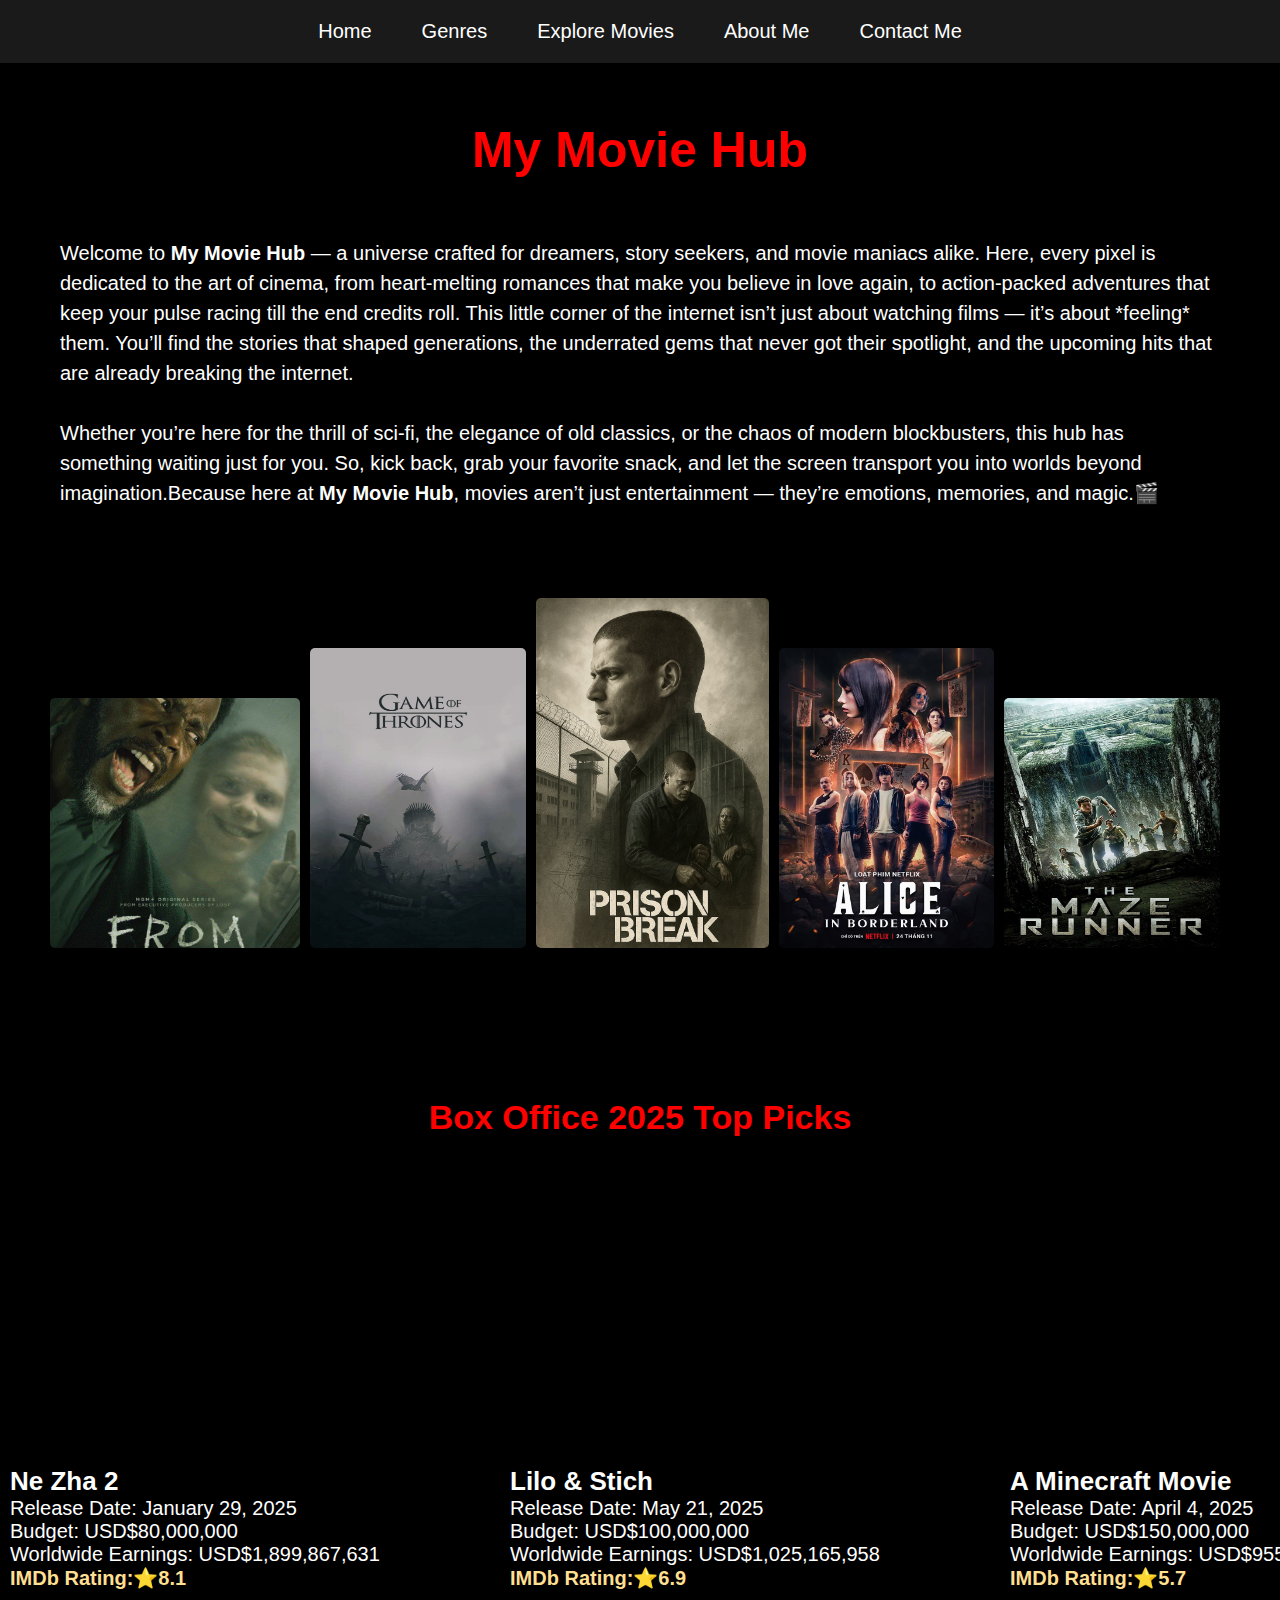
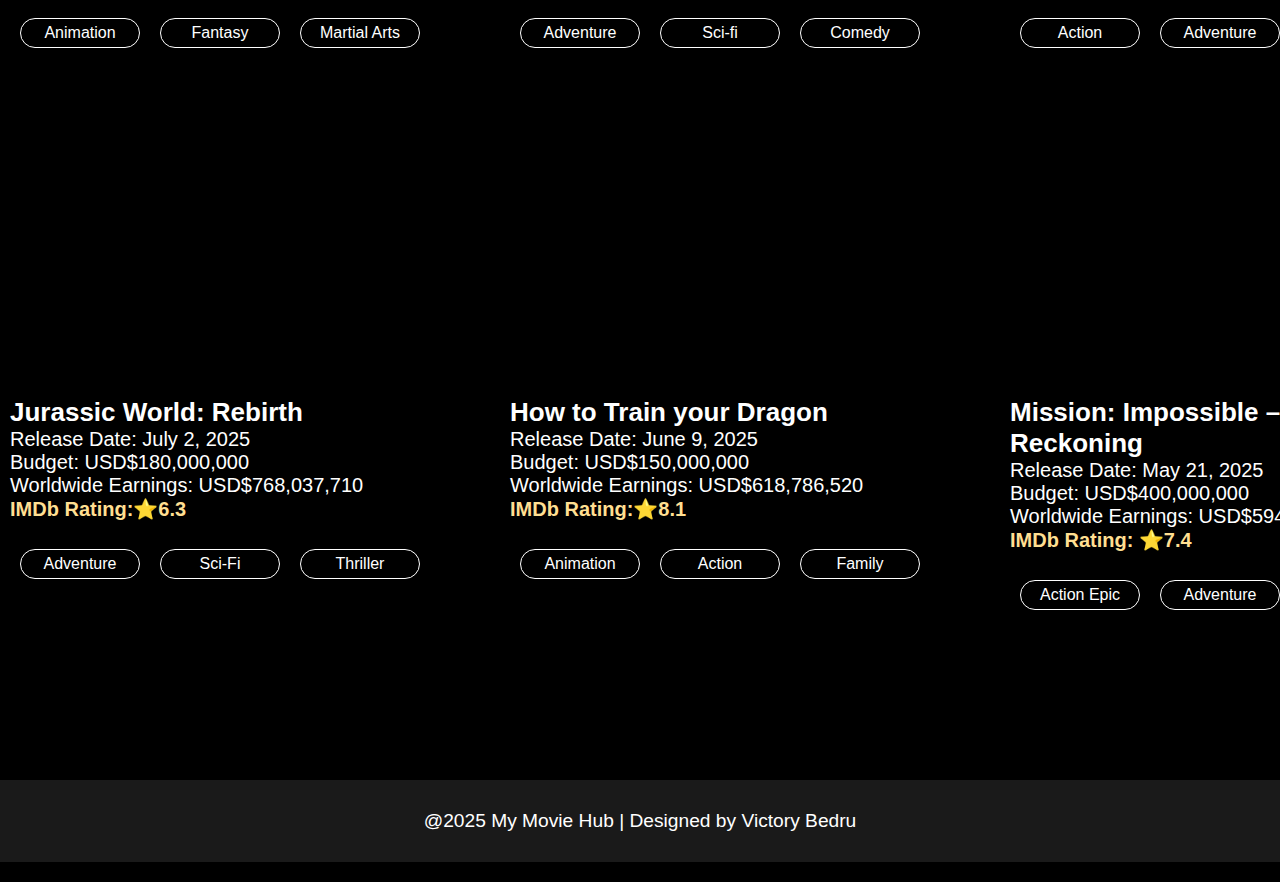
<file: index.html>
<!DOCTYPE html>
<html lang="en">
  <head>
    <meta charset="UTF-8" />
    <meta name="viewport" content="width=device-width, initial-scale=1.0" />
    <title>What I Love</title>
    <link rel="stylesheet" href="style.css" />
    <link
      href="https://fonts.googleapis.com/css2?family=Poppins:wght@300;400;600;700&display=swap"
      rel="stylesheet"
    />
  </head>
  <body>
    <header>
      <nav>
        <div class="menu-toggle">☰ Menu</div>

        <ul class="navbar">
          <li><a href="index.html">Home</a></li>
          <li><a href="genre.html">Genres</a></li>
          <li><a href="film.html">Explore Movies</a></li>
          <li><a href="about me.html">About Me</a></li>
          <li><a href="contact.html">Contact Me</a></li>
        </ul>
      </nav>
    </header>
    <section class="intro">
      <h1>My Movie Hub</h1>
      <p>
        Welcome to <strong>My Movie Hub</strong> — a universe crafted for
        dreamers, story seekers, and movie maniacs alike. Here, every pixel is
        dedicated to the art of cinema, from heart-melting romances that make
        you believe in love again, to action-packed adventures that keep your
        pulse racing till the end credits roll. This little corner of the
        internet isn’t just about watching films — it’s about *feeling* them.
        You’ll find the stories that shaped generations, the underrated gems
        that never got their spotlight, and the upcoming hits that are already
        breaking the internet. <br /><br />
        Whether you’re here for the thrill of sci-fi, the elegance of old
        classics, or the chaos of modern blockbusters, this hub has something
        waiting just for you. So, kick back, grab your favorite snack, and let
        the screen transport you into worlds beyond imagination.Because here at
        <strong>My Movie Hub</strong>, movies aren’t just entertainment —
        they’re emotions, memories, and magic.🎬
      </p>
    </section>
    <section class="images">
      <img src="Image/from posture 2.jpg" alt="From " class="small" />
      <img src="Image/GOT2.jpg" alt="GOT" class="mid" />
      <img
        src="Image/prison break posture.jpg"
        alt="prison break"
        class="big"
      />
      <img src="Image/alice.jpg" alt="AIB" class="mid" />
      <img
        src="Image/the maze runner posture.jpg"
        alt="te maze runner"
        class="small"
      />
      <br />
      <br />
    </section>
    <section class="boxoffice">
      <h2>Box Office 2025 Top Picks</h2>
      <div class="firstRow">
        <div class="left">
          <iframe
            width="500"
            height="315"
            src="https://www.youtube.com/embed/Sup4GUf8vLo?si=4k7KIjcJw76vJ_V7"
            title="YouTube video player"
            frameborder="0"
            allow="accelerometer; autoplay; clipboard-write; encrypted-media; gyroscope; picture-in-picture; web-share"
            referrerpolicy="strict-origin-when-cross-origin"
            allowfullscreen
          ></iframe>
          <h3>Ne Zha 2</h3>

          <p>
            Release Date: January 29, 2025 <br />
            Budget: USD$80,000,000 <br />
            Worldwide Earnings: USD$1,899,867,631
          </p>
          <p class="rating">IMDb Rating:⭐8.1</p>
          <br />
          <div class="tags">
            <p class="genere">Animation</p>
            <p class="genere">Fantasy</p>
            <p class="genere">Martial Arts</p>
          </div>
        </div>

        <div class="middle">
          <iframe
            width="500"
            height="315"
            src="https://www.youtube.com/embed/VWqJifMMgZE?si=CzDk212lWiufe4Xt"
            title="YouTube video player"
            frameborder="0"
            allow="accelerometer; autoplay; clipboard-write; encrypted-media; gyroscope; picture-in-picture; web-share"
            referrerpolicy="strict-origin-when-cross-origin"
            allowfullscreen
          ></iframe>
          <h3>Lilo & Stich</h3>
          <p>
            Release Date: May 21, 2025 <br />
            Budget: USD$100,000,000 <br />
            Worldwide Earnings: USD$1,025,165,958
          </p>
          <p class="rating">IMDb Rating:⭐6.9</p>
          <br />
          <div class="tags">
            <p class="genere">Adventure</p>
            <p class="genere">Sci-fi</p>
            <p class="genere">Comedy</p>
          </div>
        </div>
        <div class="right">
          <iframe
            width="500"
            height="315"
            src="https://www.youtube.com/embed/8B1EtVPBSMw?si=Nb1wrGn3DzbW8yn9"
            title="YouTube video player"
            frameborder="0"
            allow="accelerometer; autoplay; clipboard-write; encrypted-media; gyroscope; picture-in-picture; web-share"
            referrerpolicy="strict-origin-when-cross-origin"
            allowfullscreen
          ></iframe>
          <h3>A Minecraft Movie</h3>
          <p>
            Release Date: April 4, 2025 <br />
            Budget: USD$150,000,000 <br />
            Worldwide Earnings: USD$955,149,195
          </p>
          <p class="rating">IMDb Rating:⭐5.7</p>
          <br />
          <div class="tags">
            <p class="genere">Action</p>
            <p class="genere">Adventure</p>
            <p class="genere">Fantasy</p>
          </div>
        </div>
      </div>
      <div class="secondRow">
        <div class="left">
          <iframe
            width="500"
            height="315"
            src="https://www.youtube.com/embed/jan5CFWs9ic?si=jo3TuclVhr8u7MgJ"
            title="YouTube video player"
            frameborder="0"
            allow="accelerometer; autoplay; clipboard-write; encrypted-media; gyroscope; picture-in-picture; web-share"
            referrerpolicy="strict-origin-when-cross-origin"
            allowfullscreen
          ></iframe>
          <h3>Jurassic World: Rebirth</h3>
          <p>
            Release Date: July 2, 2025 <br />
            Budget: USD$180,000,000 <br />
            Worldwide Earnings: USD$768,037,710
          </p>
          <p class="rating">IMDb Rating:⭐6.3</p>
          <br />
          <div class="tags">
            <p class="genere">Adventure</p>
            <p class="genere">Sci-Fi</p>
            <p class="genere">Thriller</p>
          </div>
        </div>
        <div class="middle">
          <iframe
            width="500"
            height="315"
            src="https://www.youtube.com/embed/22w7z_lT6YM?si=7MtayGWAie2sKWdC"
            title="YouTube video player"
            frameborder="0"
            allow="accelerometer; autoplay; clipboard-write; encrypted-media; gyroscope; picture-in-picture; web-share"
            referrerpolicy="strict-origin-when-cross-origin"
            allowfullscreen
          ></iframe>

          <h3>How to Train your Dragon</h3>
          <p>
            Release Date: June 9, 2025 <br />
            Budget: USD$150,000,000 <br />
            Worldwide Earnings: USD$618,786,520
          </p>
          <p class="rating">IMDb Rating:⭐8.1</p>
          <br />
          <div class="tags">
            <p class="genere">Animation</p>
            <p class="genere">Action</p>
            <p class="genere">Family</p>
          </div>
        </div>
        <div class="right">
          <iframe
            width="500"
            height="315"
            src="https://www.youtube.com/embed/fsQgc9pCyDU?si=dOP-C0sxNYRdT6vi"
            title="YouTube video player"
            frameborder="0"
            allow="accelerometer; autoplay; clipboard-write; encrypted-media; gyroscope; picture-in-picture; web-share"
            referrerpolicy="strict-origin-when-cross-origin"
            allowfullscreen
          ></iframe>
          <h3>Mission: Impossible – The Final Reckoning</h3>
          <p>
            Release Date: May 21, 2025 <br />
            Budget: USD$400,000,000 <br />
            Worldwide Earnings: USD$594,256,649 <br />
          </p>
          <p class="rating">IMDb Rating: ⭐7.4</p>
          <br />
          <div class="tags">
            <p class="genere">Action Epic</p>
            <p class="genere">Adventure</p>
            <p class="genere">Spy</p>
          </div>
        </div>
      </div>
    </section>
    <footer>
      <div class="footer">
        <p>@2025 My Movie Hub | Designed by Victory Bedru</p>
      </div>
    </footer>
    <script src="script.js"></script>
  </body>
</html>
</file>
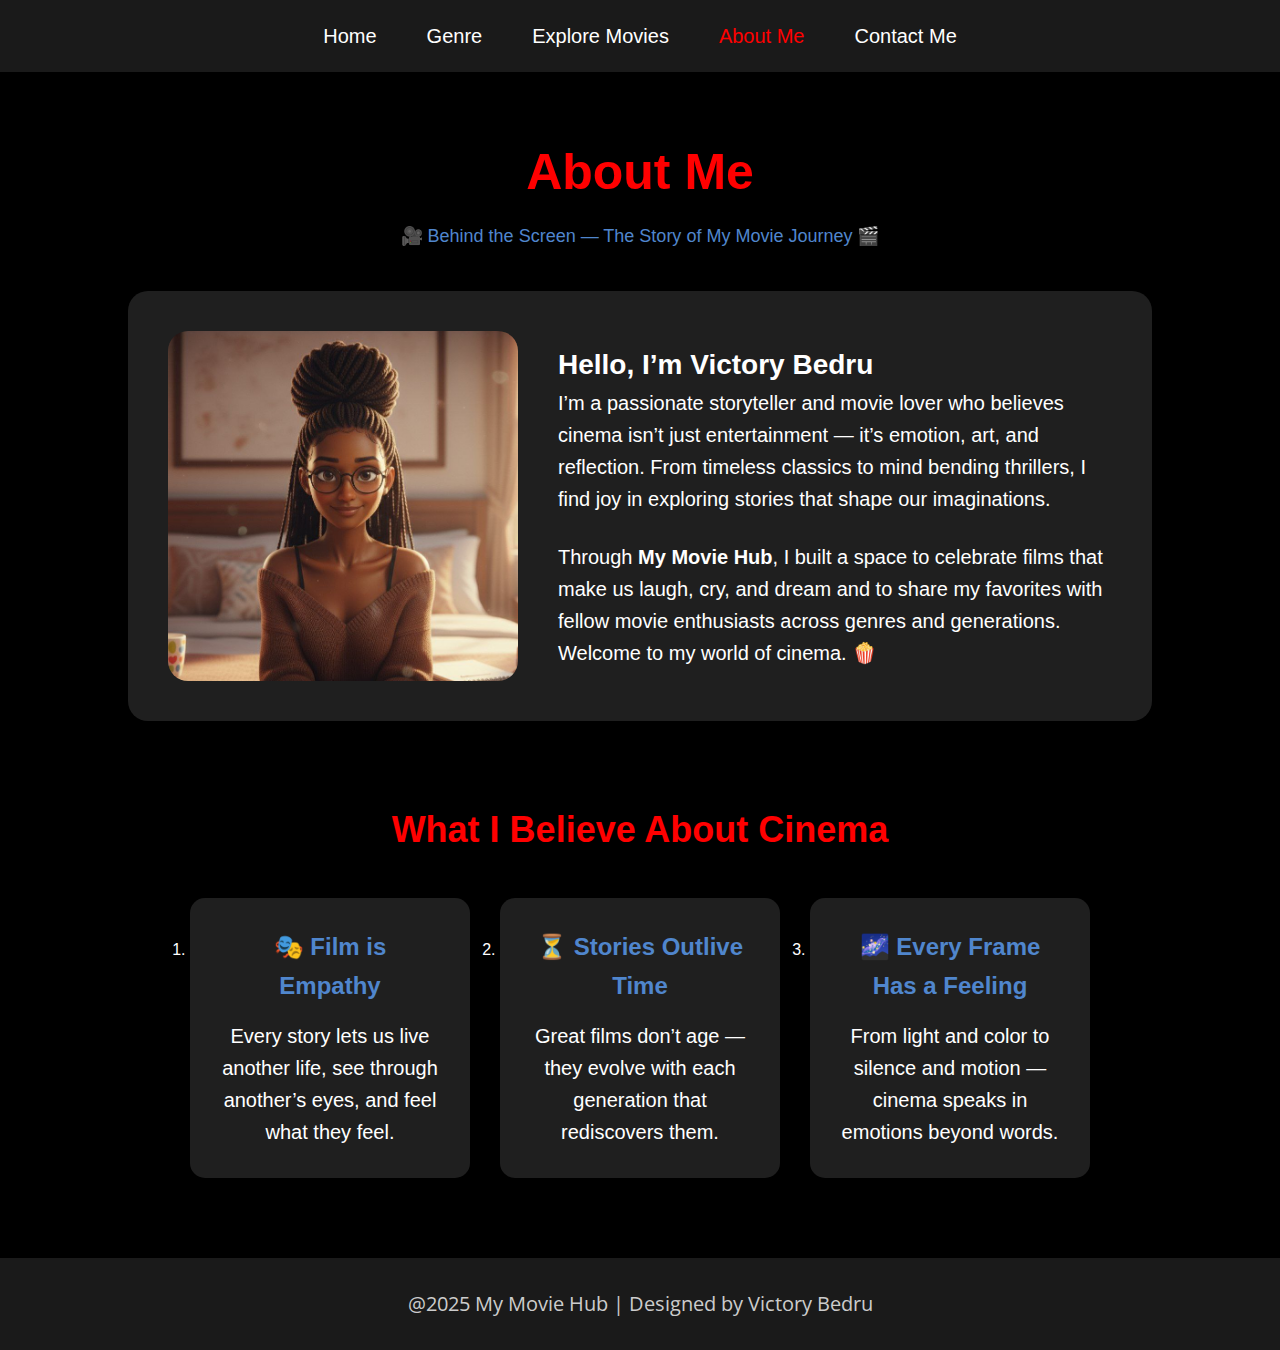
<file: about me.html>
<!DOCTYPE html>
<html lang="en">
  <head>
    <meta charset="UTF-8" />
    <meta name="viewport" content="width=device-width, initial-scale=1.0" />
    <title>About Me | My Movie Hub</title>
    <link rel="stylesheet" href="style4.css" />
    <link
      href="https://fonts.googleapis.com/css2?family=Poppins:wght@300;400;600;700&display=swap"
      rel="stylesheet"
    />
  </head>
  <body>
    <header>
      <nav>
        <div class="menu-toggle">☰ Menu</div>
        <ul class="navbar">
          <li><a href="index.html">Home</a></li>
          <li><a href="genre.html">Genre</a></li>
          <li><a href="film.html">Explore Movies</a></li>
          <li><a href="about.html" class="active">About Me</a></li>
          <li><a href="contact.html">Contact Me</a></li>
        </ul>
      </nav>
    </header>

    <section class="intro">
      <h1>About Me</h1>
      <p class="tagline">
        🎥 Behind the Screen — The Story of My Movie Journey 🎬
      </p>
    </section>

    <section class="about">
      <div class="about-container">
        <img src="Image/me.jpg" alt="My Photo" />
        <div class="bio">
          <h2>Hello, I’m Victory Bedru</h2>
          <p>
            I’m a passionate storyteller and movie lover who believes cinema
            isn’t just entertainment — it’s emotion, art, and reflection. From
            timeless classics to mind bending thrillers, I find joy in exploring
            stories that shape our imaginations.
          </p> <br>
          <p>
            Through <strong>My Movie Hub</strong>, I built a space to celebrate
            films that make us laugh, cry, and dream and to share my favorites
            with fellow movie enthusiasts across genres and generations. Welcome
            to my world of cinema. 🍿
          </p>
        </div>
      </div>
    </section>

    <!-- WHAT I BELIEVE ABOUT CINEMA -->
    <section class="beliefs">
      <h2>What I Believe About Cinema</h2>
      <ol class="beliefs-container">
        <li class="belief">
          <h3>🎭 Film is Empathy</h3>
          <p>
            Every story lets us live another life, see through another’s eyes,
            and feel what they feel.
          </p>
        </li>
        <li class="belief">
          <h3>⏳ Stories Outlive Time</h3>
          <p>
            Great films don’t age — they evolve with each generation that
            rediscovers them.
          </p>
        </li>
        <li class="belief">
          <h3>🌌 Every Frame Has a Feeling</h3>
          <p>
            From light and color to silence and motion — cinema speaks in
            emotions beyond words.
          </p>
        </li>
      </ol>
    </section>

    <footer>
      <div class="footer">
        <p>@2025 My Movie Hub | Designed by Victory Bedru</p>
      </div>
    </footer>
    <script src="script.js"></script>
  </body>
</html>
</file>
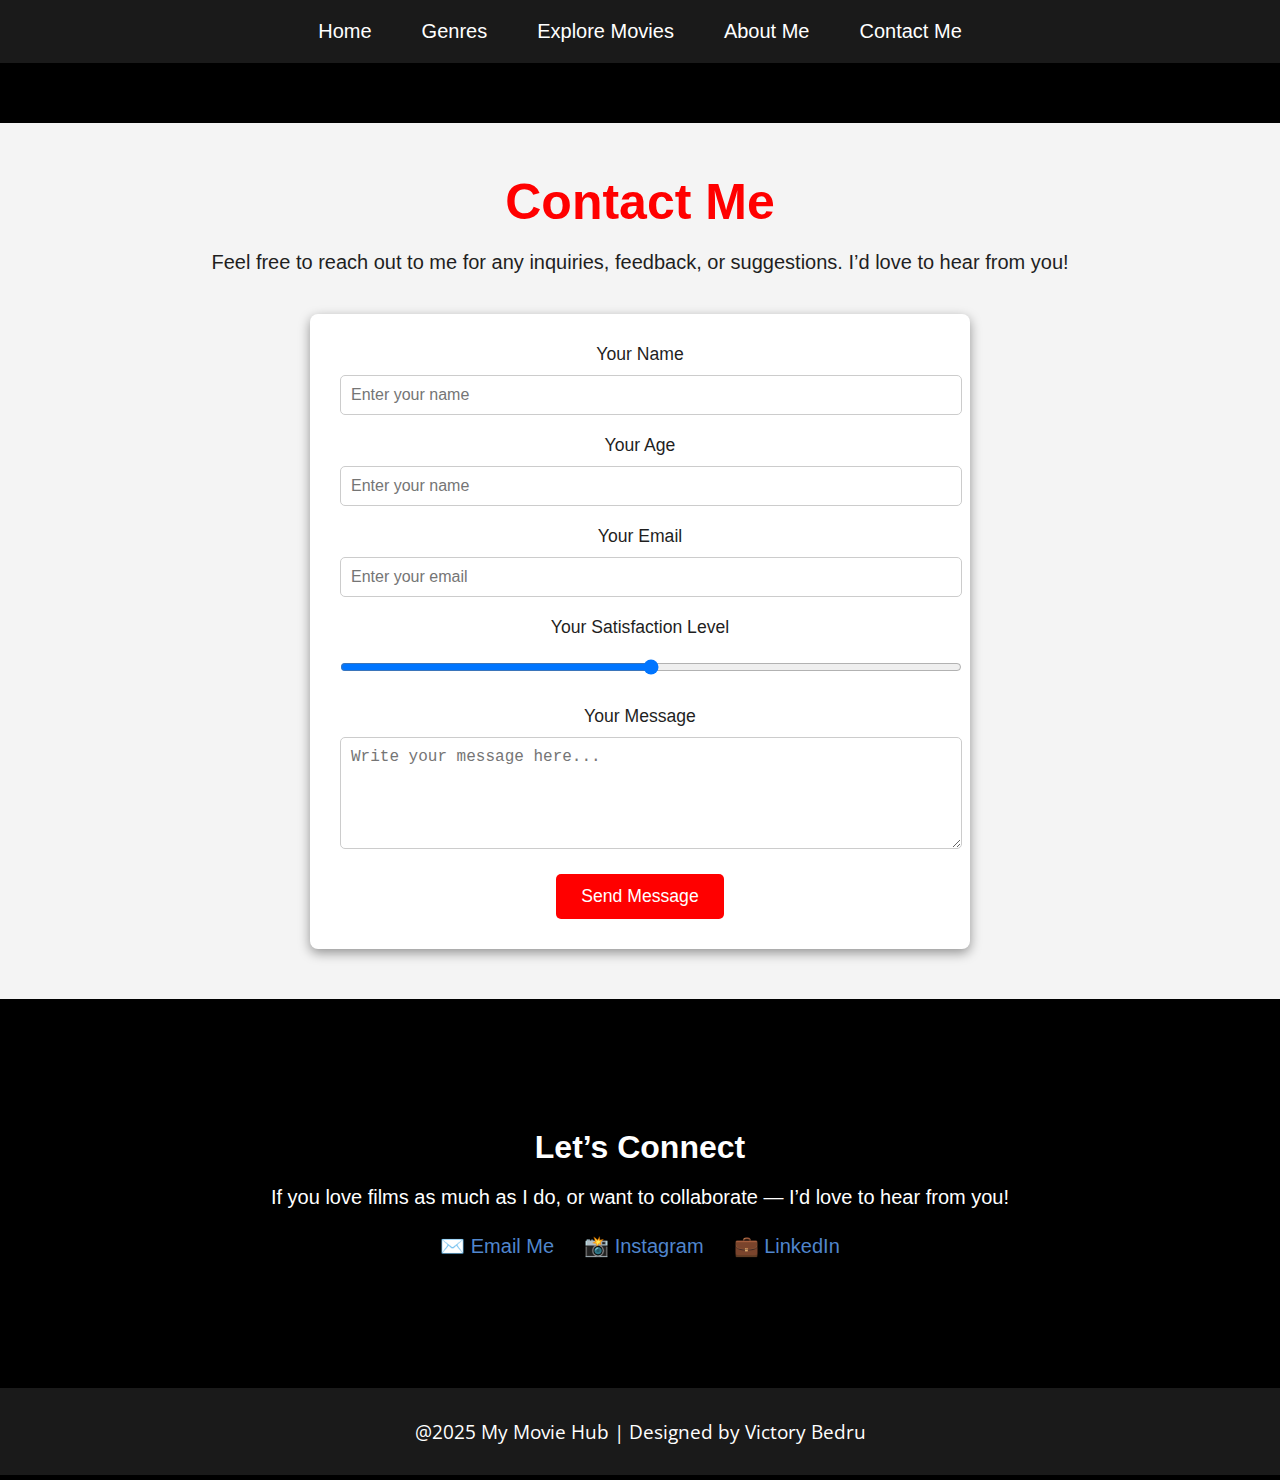
<file: contact.html>
<!DOCTYPE html>
<html lang="en">
  <head>
    <meta charset="UTF-8" />
    <meta name="viewport" content="width=device-width, initial-scale=1.0" />
    <title>Contact Me</title>
    <link rel="stylesheet" href="style2.css" />
  </head>
  <body>
    <header>
      <nav>
        <div class="menu-toggle">☰ Menu</div>

        <ul class="navbar">
          <li><a href="index.html">Home</a></li>
          <li><a href="genre.html">Genres</a></li>
          <li><a href="film.html">Explore Movies</a></li>
          <li><a href="about me.html">About Me</a></li>
          <li><a href="contact.html">Contact Me</a></li>
        </ul>
      </nav>
    </header>
    <!DOCTYPE html>
    <section class="contact">
      <h1>Contact Me</h1>
      <p>Feel free to reach out to me for any inquiries, feedback, or suggestions. I’d love to hear from you!</p>
      <!-- Contact Form -->
      <form action="submit_form.php" method="POST" class="contact-form">
        <label for="name">Your Name</label>
        <input type="text" id="name" name="name" required placeholder="Enter your name" />
        <label for="age">Your Age</label>
        <input type="number" id="age" name="age" required placeholder="Enter your name" />

        <label for="email">Your Email</label>
        <input type="email" id="email" name="email" required placeholder="Enter your email" />

        <label for="happy">Your Satisfaction Level</label>
        <input type="range" id="happy" name="happy" required/>

        <label for="message">Your Message</label>
        <textarea id="message" name="message" rows="5" required placeholder="Write your message here..."></textarea>

        <button type="submit">Send Message</button>
      </form>
    </section>
     <!-- LET'S CONNECT -->
    <section class="connect">
      <h2>Let’s Connect</h2>
      <p>
        If you love films as much as I do, or want to collaborate — I’d love to
        hear from you!
      </p>
      <div class="social-links">
        <a href="mailto:victorybedru@gmail.com" target="_blank">✉️ Email Me</a>
        <a href="https://www.instagram.com/victorybedru" target="_blank"
          >📸 Instagram</a
        >
        <a href="https://www.linkedin.com/victorybedru" target="_blank"
          >💼 LinkedIn</a
        >
      </div>
    </section>

    <footer>
      <div class="footer">
        <p>@2025 My Movie Hub | Designed by Victory Bedru</p>
      </div>
    </footer>

    <script src="script.js"></script>
  </body>
</html>
</file>
<file: style.css>
@import url('https://fonts.googleapis.com/css2?family=Open+Sans:ital,wght@0,300..800;1,300..800&family=Poppins:ital,wght@0,100;0,200;0,300;0,400;0,500;0,600;0,700;0,800;0,900;1,100;1,200;1,300;1,400;1,500;1,600;1,700;1,800;1,900&family=Roboto:ital,wght@0,100..900;1,100..900&family=SUSE+Mono:ital,wght@0,100..800;1,100..800&display=swap');
/* GENERAL RESET: Ensure consistent styling across all browsers */
* {
  padding: 0;
  margin: 0;
  box-sizing: border-box;
}

/* BODY*/
body {
  background-color: black;
  font-family: 'Segoe UI', Tahoma, Geneva, Verdana, sans-serif;;
  background-size: cover;
  background-repeat: no-repeat;
  background-position: top;
  background-attachment: fixed;
  color: white;
}

/* HEADINGS & TEXT*/
h1 {
  text-align: center;
  color: red;
  font-size: 50px;
  margin: 50px auto;
}

h2 {
  font-size: 34px;
  text-align: center;
  color: red;
}

h3 {
  font-size: 26px;
}

p {
  font-size: 20px;
}

a {
  font-size: 20px;
  color: white;
  text-decoration: none;/* Remove underline */
}

a:hover, a:visited {
  color: red;
}

/*NAVBAR*/
nav {
  background-color: #1a1a1a;/* Set background color for navbar */
  padding:20px;
}

.navbar {
  list-style: none;
  display: flex;
  justify-content: center;
  align-items: center;/* Align navbar items vertically */
  gap: 50px;
  margin: 0;
  padding: 0;
}

.navbar li a {
  color: white;
  font-size: 20px;
  text-decoration: none;
  transition: color 0.3s ease;/* Add transition effect for color */
}

.navbar li a:hover {
  color: red;
}


/*INTRO SECTIONS*/
.intro,
.intro1 {
  margin: 40px;
  padding: 0 20px;
  line-height: 1.5;/* Set line height */
}


.intro1 h1 {
  margin-bottom: 5px;/* Add space below h1 */
}

.little {
  text-align: center;
}

.center {
  text-align: center;
}

/*IMAGE*/
.images {
  display: flex;
  justify-content: center;
  align-items: flex-end;
  gap: 10px;
  padding: 50px;
  margin-bottom: 100px;
}

.images img {
  border-radius: 5px;
  transition: transform 0.3s;
}

.images img:hover {
  transform: scale(1.1);/* Slight zoom effect on hover */
  box-shadow: 0 12px 25px rgba(55, 60, 0, 0.6);/* Add shadow effect */
}

.images img.small {
  height: 250px;
  width: 300px;
}

.images img.mid {
  height: 300px;
  width: 300px;
}

.images img.big {
  height: 350px;
  width:300px;
}

/*BOX OFFICE SECTION (IFRAMES)*/
.firstRow,.secondRow {
  display: flex;/* Use flexbox layout */
  padding:10px;
  width: 100%;/* Full width */
  justify-content:space-between;
  margin: 0 auto;
}

iframe {
    padding: 20px;
}

.left:hover,
.right:hover,
.middle:hover {
  transform: scale(1.05);
}

.rating {
  color: #ffdf91;/* Set color for movie ratings */
  font-weight: bold;/* Make rating bold */
}


.genere {
  font-size: 1rem;
  border: 1px solid white; /* Add a white border around genre tags */
  border-radius: 20px;
  text-align: center;
  width: 120px;
  margin: 10px;
  padding: 5px;
}

.tags {
  display: flex; /* Use flexbox for genre tags */
}

/*SECOND ROW SPACING*/
.secondRow {
  margin-bottom: 150px;
}

/*FOOTER*/
footer {
  text-align:center;/* Center the footer text */
  background-color: #1a1a1a;
  font-family: 'Open Sans', ;
  padding:30px;
  margin-bottom: 20px;/* Add space below the footer */
}
footer p{
  font-size:1.2rem;
}

/* MOVIE GENRES SECTIONS*/
.genre {
  display: flex;
  justify-content: center;
  gap: 10px;/* Add space between genre items */
  margin: 20px 0;
}

.box {
  background-color: #1a1a1a;
  text-align: center;
  cursor: pointer;
  border: 2px solid black;
  border-radius: 10px;
  height: 500px; /*sets the height of the boxes */
  width: 400px;
  margin: 20px;
  transition: transform 0.3s, box-shadow 0.3s;
}

.box img {
  width: 100%;
  height: 400px;
  border-radius: 8px;
}

.box:hover {
  transform: scale(1.05);
  box-shadow: 0 8px 16px rgba(255, 0, 0, 0.5);
}

blockquote {
  color: #dcdcdc; /*sets the color of the boxes */
}

/* RESPONSIVENESS*/
@media (max-width: 768px) {
  nav {
    position: relative;
  }

  .navbar {
    flex-direction: column;
    align-items: flex-start;
    display: none;
    width: 100%;
    background: #1a1a1a;
    padding: 10px 0;
  }

  .navbar.show {
    display: flex;
  }

  .menu-toggle {
    display: block;
    cursor: pointer;
    color: white;
    font-size: 26px;
    padding: 10px 20px;
  }

  .navbar li {
    width: 100%;
    padding: 10px 20px;
  }

  .navbar li a {
    display: block;
    width: 100%;
  }
}

@media (min-width: 769px) {
  .menu-toggle {
    display: none;
  }

  .navbar {
    display: flex;
    justify-content: center;
    align-items: center;
    gap: 50px;
  }
}

/* MOBILE RESPONSIVENESS */
@media (max-width: 900px) {
  /* Making five-image layout scrollable */
  .images {
    display: flex;
    flex-wrap: nowrap;
    justify-content: flex-start;
    align-items: center;
    gap: 15px;
    padding: 20px;
    overflow-x: auto; /* scrollable */
    scroll-behavior: smooth;
  }

  .images img {
    width: 250px; 
    height: auto;
    border-radius: 8px;
  }

  /* iframes overflowing */
  .firstRow, .secondRow {
    display: flex;
    flex-direction: column;
    align-items: center;
    gap: 40px;
    padding: 20px;
  }

  iframe {
    width: 100%;
    height: auto;
    aspect-ratio: 16 / 9;
    max-width: 100%;
    border-radius: 10px;
  }

  /* Adjust headings and text size for mobile */
  h1 {
    font-size: 32px;
  }

  h2 {
    font-size: 26px;
  }

  p {
    font-size: 18px;
  }

  /* Fix footer spacing */
  footer {
    padding: 20px;
  }
}

@media (max-width: 600px) {
  .images img {
    width: 90%; /* one per row on very small screens */
  }

  .genre, .images {
    gap: 10px;
  }

  .genre {
    display: flex;
    flex-wrap: nowrap;
    overflow-x: auto;
    scroll-behavior: smooth;
    justify-content: flex-start;
  }

  /* Genre boxes section */
  .box {
    flex: 0 0 auto;
    width: 260px;
    height: 360px;
    padding: 10px;
    background-color: #1a1a1a;
    border-radius: 10px;
    box-sizing: border-box;
    margin-bottom: 10px;
  }

  .box img {
    width: 100%;
    height: 65%;
    border-radius: 8px;
  }

  .box h3 {
    font-size: 18px;
    margin-top: 10px;
  }

  .box blockquote {
    font-size: 15px;
    line-height: 1.4;
    margin: 5px 10px 15px 10px;
    word-wrap: break-word;
  }
}

/* Hide scrollbar look */
.images::-webkit-scrollbar,
.genre::-webkit-scrollbar {
  height: 6px;
}

.images::-webkit-scrollbar-thumb,
.genre::-webkit-scrollbar-thumb {
  background-color: #555;
  border-radius: 4px;
}
</file>
<file: style4.css>
@import url('https://fonts.googleapis.com/css2?family=Open+Sans:ital,wght@0,300..800;1,300..800&family=Poppins:ital,wght@0,100;0,200;0,300;0,400;0,500;0,600;0,700;0,800;0,900;1,100;1,200;1,300;1,400;1,500;1,600;1,700;1,800;1,900&family=Roboto:ital,wght@0,100..900;1,100..900&family=SUSE+Mono:ital,wght@0,100..800;1,100..800&display=swap');
* {
  padding: 0;
  margin: 0;
  box-sizing: border-box;
}

body {
  background-color:black;
  color: white;
  font-family: 'Segoe UI', Tahoma, Geneva, Verdana, sans-serif;
  line-height: 1.6;
}
h1{
  font-size: 50px;
}
h2{
  font-size: 28px;
}
h3{
  font-size:24px;
}
p{
  font-size: 20px;
}

/* NAVBAR */
nav {
  background-color: #1a1a1a;
  padding: 20px;
  position: relative;
}

.navbar {
  list-style: none;
  display: flex;
  justify-content: center;
  align-items: center;
  gap: 50px;
}

.navbar li a {
  color: white;
  text-decoration: none;
  font-size: 20px;
  transition: color 0.3s ease;
}

.navbar li a:hover,
.navbar li a.active {
  color:red;
}

/* MENU TOGGLE */
.menu-toggle {
  display: none;
  color: white;
  font-size: 26px;
  cursor: pointer;
  background-color: #1a1a1a;
  padding: 10px 20px;
}

/* INTRO */
.intro {
  text-align: center;
  margin: 60px auto 40px auto;
}

.intro h1 {
  color:red;
  font-size: 50px;
}

.tagline {
  font-size: 18px;
  color:#5086cd;
  margin-top: 10px;
}

/* ABOUT SECTION */
.about-container {
  display: flex;
  justify-content: center;
  align-items: center;
  gap: 40px;
  background-color: #1f1f1f;
  border-radius: 20px;
  width: 80%;
  margin: 0 auto 80px auto;
  padding: 40px;
}

.about-container img {
  width: 350px;
  height: 350px;
  border-radius: 20px;
  object-fit: cover;
}

.bio {
  max-width: 600px;
}

/* BELIEFS SECTION */
.beliefs {
  text-align: center;
  margin: 80px auto;
  width: 80%;
}

.beliefs h2 {
  color:red;
  font-size: 36px;
  margin-bottom: 40px;
}

.beliefs-container {
  display: flex;
  justify-content: center;
  align-items: stretch;
  gap: 30px;
  flex-wrap: wrap;
}

.belief {
  background-color: #1f1f1f;
  border-radius: 15px;
  padding: 30px;
  width: 280px;
  transition: transform 0.3s ease;
}

.belief:hover {
  transform: scale(1.05);
}

.belief h3 {
  color:#5086cd;
  margin-bottom: 15px;
}

/* FOOTER */
footer {
  background-color: #1a1a1a;
  font-family: 'Open Sans', sans-serif;
  text-align: center;
  padding: 30px;
  color: #ccc;
}

/* RESPONSIVE */
@media (max-width: 900px) {
  .menu-toggle {
    display: block;
  }

  .navbar {
    display: none;
    flex-direction: column;
    background-color: #1a1a1a;
    position: absolute;
    top: 60px;
    right: 0;
    width: 220px;
    padding: 20px;
    z-index: 999;
  }

  .navbar.show {
    display: flex;
  }

  .about-container {
    flex-direction: column;
    text-align: center;
    padding: 20px;
  }

  .about-container img {
    width: 200px;
    height: 200px;
  }

  .bio {
    max-width: 90%;
  }

  .beliefs-container {
    flex-direction: column;
    align-items: center;
  }

  .belief {
    width: 90%;
  }

  .social-links {
    flex-direction: column;
    gap: 15px;
  }
}
</file>
<file: style2.css>
@import url('https://fonts.googleapis.com/css2?family=Open+Sans:ital,wght@0,300..800;1,300..800&family=Poppins:ital,wght@0,100;0,200;0,300;0,400;0,500;0,600;0,700;0,800;0,900;1,100;1,200;1,300;1,400;1,500;1,600;1,700;1,800;1,900&family=Roboto:ital,wght@0,100..900;1,100..900&family=SUSE+Mono:ital,wght@0,100..800;1,100..800&display=swap');
* {
  padding: 0;
  margin: 0;
}
body {
  background-color: black;
  color: white;
  font-size: 20px;
  font-family: "Segoe UI", Tahoma, Geneva, Verdana, sans-serif;
}
h1 {
  font-size: 50px;
  color: #5086cd;
  text-align: center;
}
.intro h1 {
  margin-bottom: 5px;
}
h2 {
  font-size: 32px;
  color: white;
}
h2,
p {
  text-align: center;
}
p {
  font-size: 20px;
}
nav {
  background-color: #1a1a1a;
  padding: 20px;
}

.navbar {
  list-style: none;
  display: flex;
  justify-content: center;
  align-items: center;
  gap: 50px;
  margin: 0;
  padding: 0;
}

.navbar li a {
  color: white;
  font-size: 20px;
  text-decoration: none;
  transition: color 0.3s ease;
}

.navbar li a:hover {
  color: red;
}
.menu-toggle {
  display: none;
  color: white;
  font-size: 26px;
  cursor: pointer;
}
.category ul a {
  font-size: 20px;
}
.category ul {
  display: flex;
  justify-content: center;
  list-style-type: none;
  gap: 20px;
}
nav,
.category {
  margin-bottom: 60px;
}
img {
  display: block;
  width: 600px;
  height: 460px;
  margin: 0 auto;
  border-radius: 30px;
  padding: 30px;
}

a {
  text-decoration: none;
  color: white;
  font-size: 25px;
}
a:hover {
  color: red;
}
.film{
  width: 90%;
  margin: 0 auto;
  border-radius: 20px;
  display: flex;
  margin-bottom: 50px;
}
.film:hover{
  box-shadow: 0 5px 10px rgba(0, 191, 255, 0.3);
}
table {
  border-collapse: collapse;
  width: 80%;
  padding: 40px;
  text-align: center;
  margin-left: auto;
  margin-right: auto;
}
table td {
  border-top: 1px solid white;
  border-bottom: 1px solid white;
}
tr {
  border-right: none;
}
table th,
table td {
  padding: 10px;
}
tr td:last-child {
  color: #5086cd;
}
footer {
  background-color: #1a1a1a;
  padding: 30px;
  font-family: 'Open Sans', sans-serif;
}
footer p {
  font-size: 1.2rem;
}
/* CONTACT SECTION */
.contact {
  background-color: #f4f4f4; /* Light background for the contact section */
  padding: 50px 20px;
  text-align: center;
}

.contact h1 {
  font-size: 50px;
  color: red;
  margin-bottom: 20px;
}

.contact p {
  font-size: 20px;
  color: #1f1f1f;
  margin-bottom: 40px;
}

/* Contact Form */
.contact-form {
  background-color: white;
  padding: 30px;
  border-radius: 8px;
  box-shadow: 0 4px 12px rgba(0, 0, 0, 0.4);
  max-width: 600px;
  margin: 0 auto;
}

.contact-form label {
  font-size: 1.1rem;
  margin-bottom: 10px;
  display: block;
  color: #1f1f1f;
}

.contact-form input,
.contact-form textarea {
  width: 100%;
  padding: 10px;
  margin-bottom: 20px;
  border: 1px solid #ccc;
  border-radius: 5px;
  font-size: 1rem;
}

.contact-form textarea {
  resize: vertical; /* Allow vertical resizing for the message */
}

.contact-form button {
  background-color: red;
  color: white;
  font-size: 1.1rem;
  padding: 12px 25px;
  border: none;
  border-radius: 5px;
  cursor: pointer;
  transition: background-color 0.3s;
}

.contact-form button:hover {
  background-color: #e63946;
}

/* CONNECT SECTION */
.connect {
  text-align: center;
  margin: 80px auto;
  width: 80%;
  padding: 50px 20px;
}

.connect h2 {
  margin-bottom: 20px;
}

.social-links {
  margin-top: 25px;
  display: flex;
  justify-content: center;
  gap: 30px;
  flex-wrap: wrap;
}

.social-links a {
  color:#5086cd;
  text-decoration: none;
  font-size: 20px;
  transition: color 0.3s ease;
}

.social-links a:hover {
  color: #ffdf91;
}


/*MEDIA QUERIES for Responsiveness*/

/* Responsive for smaller screens */
@media (max-width: 768px) {
  .contact-form {
    padding: 20px;
  }

  .contact-form input,
  .contact-form textarea {
    font-size: 1rem;
  }

  .contact-form button {
    width: 100%;
  }
}

/* --- Tablet and smaller --- */
@media (max-width: 900px) {
  /* Hamburger menu appears */
  .menu-toggle {
    display: block;
    background: #1a1a1a;
    color: white;
    padding: 10px;
    font-size: 24px;
    cursor: pointer;
  }

  .navbar {
    display: none; /* hidden by default */
    flex-direction: column;
    gap: 20px;
    background-color: #1a1a1a;
    padding: 20px 0;
  }

  .navbar.show {
    display: flex; /* shows when toggled */
  }
  .category ul a {
    font-size: 16px; /* smaller text so it fits horizontally */
  }

  .category ul {
    gap: 10px; /* tighten spacing */
  }

  /* Movie sections stack vertically */
  .film {
    display: flex;
    flex-direction: row; /* still horizontal */
    flex-wrap: nowrap; /* never wraps vertically */
    align-items: center;
    justify-content: center;
    gap: 20px;
    padding: 10px;
    width: 90%;
    margin: 0 auto;
  }

  /* Adjust image size */
  .film img{
    width: 45%; /* scale down smoothly */
    height: auto;
    padding: 10px;
  }

  /* Adjust text and table side */
  .description {
    width: 50%;
    font-size: 18px;
  }

  table {
    width: 100%;
    font-size: 16px;
  }

  h2 {
    font-size: 26px;
  }

  p {
    font-size: 18px;
  }
}

/* Small mobile*/
@media (max-width: 600px) {
  .category ul a {
    font-size: 14px; /* fits neatly on very small screens */
  }
  .category ul {
    flex-wrap: wrap; /* allow wrapping only for phones */
    justify-content: center;
  }
  .film{
    gap: 10px;
    align-items: center;
  }

  .film img {
    width: 45%;
    height: auto;
    padding: 10px;
  }

  .description {
    width: 58%;
  }

  table {
    font-size: 14px;
  }

  p {
    font-size: 16px;
  }

  .menu-toggle {
    font-size: 22px;
  }
}
</file>
